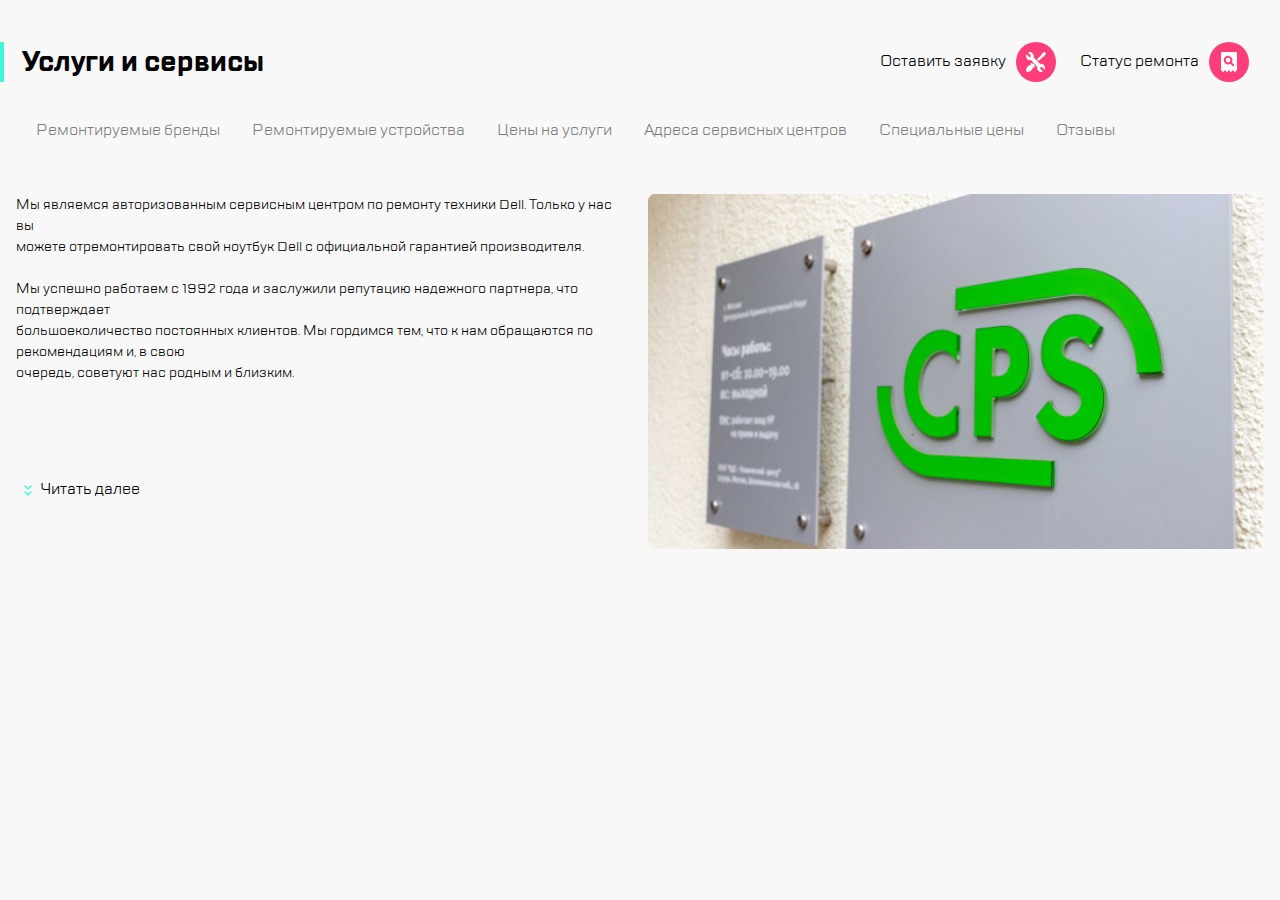
<file: index.html>
<!DOCTYPE html>
<html lang="ru">

<head>
    <meta charset="UTF-8">
    <meta name="viewport" content="width=device-width, initial-scale=1.0">
    <link rel="stylesheet" href="static/styles/reset.css">
    <link rel="stylesheet" href="static/styles/style.css">
    <title>CPS Maket</title>
</head>

<body class="Maket">
    <header class="header">
        <div class="header-start">
            <button class="header__button--burger button"></button>
            <img class="header__logo" src="static/images/logo.svg">
        </div>
        <div class="header-end">
            <button class="header__button--phone button"></button>
            <button class="header__button--chat button"></button>
            <button class="header__button--profile button"></button>
            <button class="header__button--repair button"></button>
            <button class="header__button--checkstatus button"></button>
        </div>
    </header>
    <div class="title">
        <h1 class="title__h1">Услуги и сервисы</h1>
        <span>Оставить заявку<button class="title__button--repair button"></button></span>
        <span>Статус ремонта<button class="title__button--checkstatus button"></button></span>
    </div>
    <nav>
        <ul class="nav-list">
            <li class="nav-list__item"><a href="#">Ремонтируемые бренды</a></li>
            <li class="nav-list__item"><a href="#">Ремонтируемые устройства</a></li>
            <li class="nav-list__item"><a href="#">Цены на услуги</a></li>
            <li class="nav-list__item"><a href="#">Адреса сервисных центров</a></li>
            <li class="nav-list__item"><a href="#">Специальные цены</a></li>
            <li class="nav-list__item"><a href="#">Отзывы</a></li>
        </ul>
    </nav>
    <main class="main">
        <div class="main__text">
            <p> Мы являемся авторизованным сервисным центром по ремонту техники Dell. Только у нас вы
                можете отремонтировать свой ноутбук Dell с официальной гарантией производителя.
                
                Мы успешно работаем с 1992 года и заслужили репутацию надежного партнера, что подтверждает
                большоеколичество постоянных клиентов. Мы гордимся тем, что к нам обращаются по рекомендациям и, в свою
                очередь, советуют нас родным и близким.</p>
            <a class="main__link">Читать далее</a>
        </div>

        <img class="main__foto" src="static/images/MG_3223.png">
    </main>
</body>
</html>
</file>
<file: static/styles/style.css>
@import url("../fonts/TTLakes/stylesheet.css");

.Maket {
    font-family: 'TT Lakes';
    background-color: #F8F8F8;
    display: flex;
    flex-direction: column;
    width: 100vw;
    height: 100vh;
    gap: 24px;
}

.header {
    height: 88px;
    background-color: #FFFFFF;
    display: flex;
    flex-direction: row;
    justify-content:space-around;
    align-items: center;
}

.header-start {
    display: flex;
    flex-direction: row;
    justify-content: space-around;
    align-items: center;
    gap: 16px;
}

.header-end {
    display: flex;
    flex-direction: row;
    justify-content: space-around;
    align-items: center;
    gap: 16px;
}

.button {
 width: 40px;
 height: 40px;
 padding: 0;
 border: 0;
 background-color: transparent;
}

.button:hover {
    cursor: pointer;
    transition: opacity, transform 0.4s;
    transform: scale(110%);
    opacity: 0.5;
}

.button:active {
    filter: hue-rotate(215deg);
    opacity: 1;
}

.header__logo {
    width: 97px;
    height: 51px;
    object-fit: contain;
}

.header__button--phone,
.header__button--chat,
.header__button--profile {
    display: none;
}

.header__button--phone {
    background-image: url("../images/call.svg");
}

.header__button--chat {
    background-image: url("../images/chat.svg");
}

.header__button--profile {
    background-image: url("../images/profile.svg");
}

.header__button--burger {
    background-image: url("../images/burger.svg");
}

.header__button--repair {
    background-image: url("../images/repair.svg");
}

.header__button--repair::before {
    margin-left: -20px;
    content: "";
    width: 2px;
    height: 32px;
    background-color: #EAEAEA;
    display: block;
}

.header__button--checkstatus {
    background-image: url("../images/checkstatus.svg");
}

.title__h1 {
    line-height: 40px;
    font-size: 28px;
    padding-left: 18px;
    border-left: 4px solid #41F6D7;

}
.title > span {
    display: none;
}

.nav-list {
    display: flex;
    flex-wrap: nowrap;
    overflow: hidden;
    overflow-x: auto;
}

.nav-list::-webkit-scrollbar {
    display: none;
}

.nav-list__item {
    justify-content: center;
    white-space: nowrap;
    list-style-type: none;
    padding: 8px;
    padding-left: 16px;
    border: 4px solid transparent;
    font-size: 16px;
}

.nav-list__item:first-child{
    margin-left: 16px;
}

.nav-list__item:hover {
    border-radius: 5px;
    border: 4px solid #B8FFEC;
    background-color: #FFFFFF;
    cursor: pointer;
}

.nav-list__item > a {
    text-decoration: none;
    color: #7E7E82; 
}

.main {
    display: flex;
    flex-direction: column;
    padding: 16px;
    gap:16px;
}

.main__text > p {
    font-size: 14px;
    height: 111px;
    margin-bottom: 16px; 
    white-space: pre-line;
    overflow: hidden;
}

.main__foto {
    object-fit: contain;
}

.main__link::before {
    width: 24px;
    height: 24px;
    content: "";
    background: url("../images/expand.svg");
    display: inline-block;
    vertical-align: middle;
}


@media (min-width: 768px) {


    .header__button--phone,
    .header__button--chat,
    .header__button--profile {
        display: block;
    }  

    .header__button--burger::after {
        margin-left: 60px;
        content: "";
        width: 2px;
        height: 32px;
        background-color: #EAEAEA;
        display: block;
    }

    .header {
        justify-content:space-between;
    }

    .header-start {
        margin-left: 24px;
        gap:42px
    }

    .header-end {
        margin-right: 24px;
    }

    .header__button--profile {
       margin-right: 13px;
    }   
    .header__button--repair {
       margin-left: 13px;
    }  

    .main {
        flex-direction: row;
    }

    .main > * {
        width: 50%;
       }

    .main__text > p {
        height: 55%;
    }
    


}

@media (min-width: 1120px) {

    .header {
        height: 18px;
        visibility: hidden;
    }

    .title {
        display: flex;
        justify-content: space-between;   
    }    
    .title__button--repair {
        display: inline-block;
        vertical-align: middle;
        margin-left: 10px;
        background-image: url("../images/repair.svg");
    }
    .title__button--checkstatus {
        display: inline-block;
        vertical-align: middle;
        margin-left: 10px;
        background-image: url("../images/checkstatus.svg");
    }

    .title__h1 {
        flex-grow: 1;
    }

    .title > span {
        display: block;
        width: 200px;
        font-size: 16px;
    }

    .nav-list {
        flex-wrap: wrap;
    }

    .main__text > p {
        height: 75%;
    }
}

/* -------------MOBILE MENU-------------*/

.mobile-menu {
    font-family: 'TT Lakes';
    display: flex;
    flex-direction: column;
    gap: 24px;
    width: 320px;
    min-height: 100vh;
    box-shadow: 16px 0px 52px 0px #0E185033,
        -2px 0px 4px 0px #454F7E05;
}


.mobile-header {
    min-height: 80px;
    background-color: #FFFFFF;
    display: flex;
    flex-direction: row;
    justify-content: space-around;
    align-items: center;
}

.mobile-header__button--close {
    background-image: url(../images/close.svg);
}

.mobile-header__button--search {
    background-image: url(../images/search.svg);
}

.mobile-header__logo {
    position: relative;
    left: -25px;
    width: 97px;
    height: 51px;
    object-fit: contain;
}
.navigator {
    flex-grow: 1;
}

.mobile-nav {
    display: flex;
    flex-direction: column;
    gap: 24px;
}

.mobile-nav__item {
    color: #1B1C21;
    height: 32px;
    padding-left: 20px;
    display: inline-block;
    line-height: 32px;
    font-weight: 500;
}

.mobile-nav__item:hover {
    cursor: pointer;
    padding-left: 16px;
    border-left: 4px solid #41F6D7;
    transition: border-left 0.4s;
    color: #7E7E82;
}

.mobile-footer {
    display: flex;
    flex-direction: column;
    gap: 16px;
    padding: 20px;
}

.mobile-contact {
    display: flex;
    flex-direction: row;
    gap: 16px;
}

.mobile-contact__button--phone {
    background-image: url("../images/call.svg");
}

.mobile-contact__button--chat {
    background-image: url("../images/chat.svg");
}

.mobile-contact__button--profile {
    background-image: url("../images/profile.svg");
}

.mobile-adress {
    display: flex;
    flex-direction: column;
    font-style: normal;
    gap: 12px;
}

.mobile-adress__mail {
    color: black;
    font-size: 16px;
    line-height: 24px;

}

.mobile-adress__tel {
    color: black;
    font-size: 24px;
    line-height: 32px;
    font-weight: bold;
}

.mobile-lang {
    display: flex;
    flex-direction: row;
    justify-content: flex-start;
    gap: 7px;
}

.mobile-lang li {
    font-size: 16px;
    line-height: 24px;
}

.mobile-lang li:hover{
    cursor: pointer;
    color: #7E7E82;
}
</file>
